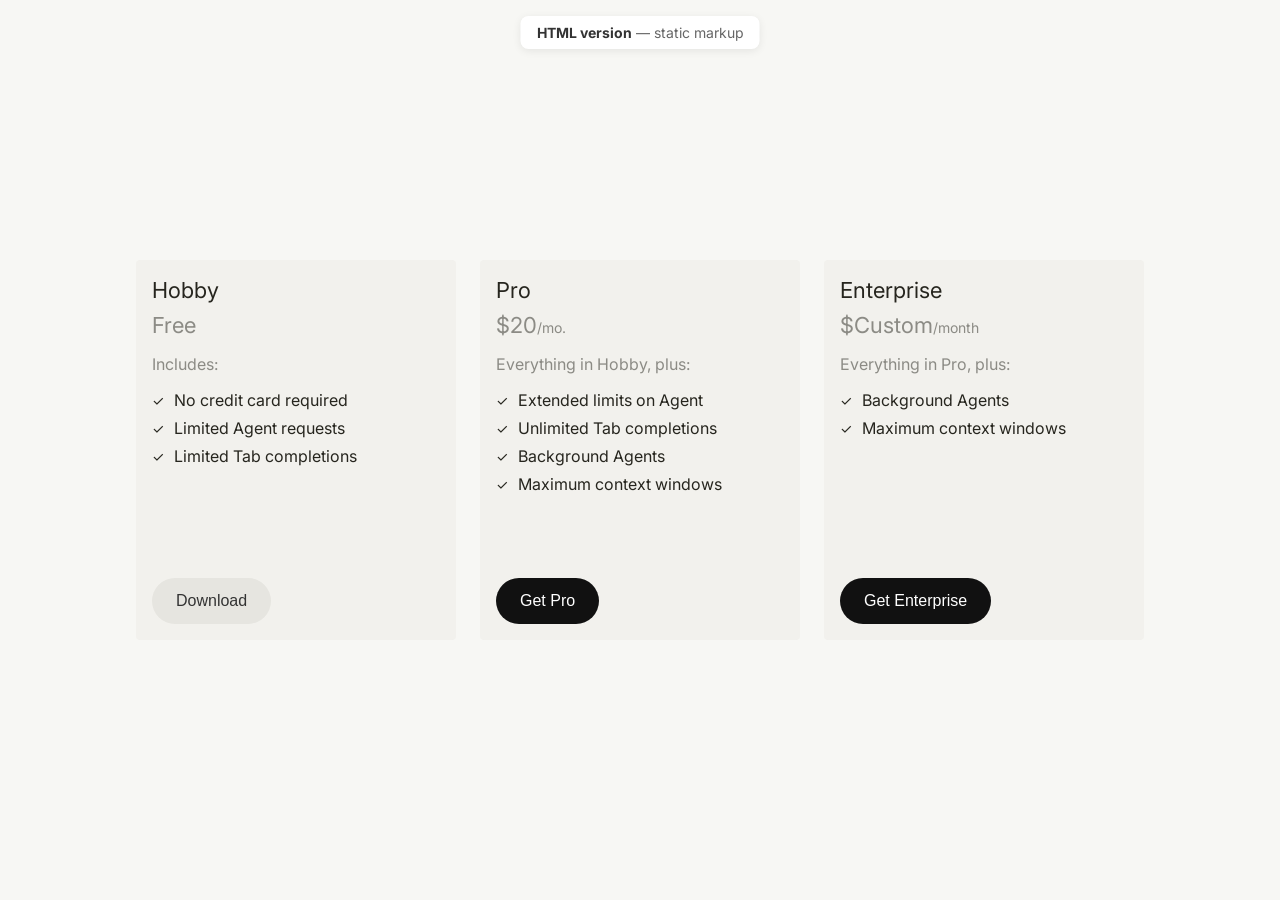
<file: index.html>
<!DOCTYPE html>
<html lang="en">
<head>
    <!-- Page setup: metadata, fonts, and main stylesheet -->
    <meta charset="UTF-8">
    <meta name="viewport" content="width=device-width, initial-scale=1.0">
    <title>Pricing Plans — HTML version</title>
    <link rel="preconnect" href="https://fonts.googleapis.com">
    <link rel="preconnect" href="https://fonts.gstatic.com" crossorigin>
    <link href="https://fonts.googleapis.com/css2?family=Inter:wght@400;500;600;700&display=swap" rel="stylesheet">
    <link rel="stylesheet" href="styles.css">
</head>
<body>
    <!-- Small top label that identifies this static HTML version -->
    <p class="page-label"><strong>HTML version</strong> — static markup</p>

    <!-- Pricing cards layout wrapper -->
    <div class="cards-container">
        <!-- Card 1: Hobby plan -->
        <div class="card">
            <!-- Card header and feature content -->
            <div class="card-top">
                <h3 class="card-title">Hobby</h3>
                <p class="card-price">
                    <span class="card-price-amount">Free</span>
                </p>
                <div class="card-content">
                    <p class="includes-text">Includes:</p>
                    <!-- Feature checklist -->
                    <ul class="features-list">
                        <li>
                            <span class="checkmark">✓</span>
                            No credit card required
                        </li>
                        <li>
                            <span class="checkmark">✓</span>
                            Limited Agent requests
                        </li>
                        <li>
                            <span class="checkmark">✓</span>
                            Limited Tab completions
                        </li>
                    </ul>
                </div>
            </div>
            <!-- Card action -->
            <button class="download-button secondary">Download</button>
        </div>

        <!-- Card 2: Pro plan -->
        <div class="card">
            <!-- Card header and feature content -->
            <div class="card-top">
                <h3 class="card-title">Pro</h3>
                <p class="card-price">
                    <span class="card-price-amount">$20</span>
                    <span class="card-price-period">/mo.</span>
                </p>
                <div class="card-content">
                    <p class="includes-text">Everything in Hobby, plus:</p>
                    <!-- Feature checklist -->
                    <ul class="features-list">
                        <li>
                            <span class="checkmark">✓</span>
                            Extended limits on Agent
                        </li>
                        <li>
                            <span class="checkmark">✓</span>
                            Unlimited Tab completions
                        </li>
                        <li>
                            <span class="checkmark">✓</span>
                            Background Agents
                        </li>
                        <li>
                            <span class="checkmark">✓</span>
                            Maximum context windows
                        </li>
                    </ul>
                </div>
            </div>
            <!-- Primary card action -->
            <button class="download-button primary">Get Pro</button>
        </div>
        <!-- Card 2: Enterprise plan -->
        <div class="card">
            <!-- Card header and feature content -->
            <div class="card-top">
                <h3 class="card-title">Enterprise</h3>
                <p class="card-price">
                    <span class="card-price-amount">$Custom</span>
                    <span class="card-price-period">/month</span>
                </p>
                <div class="card-content">
                    <p class="includes-text">Everything in Pro, plus:</p>
                    <!-- Feature checklist -->
                    <ul class="features-list">
                        <li>
                            <span class="checkmark">✓</span>
                            Background Agents
                        </li>
                        <li>
                            <span class="checkmark">✓</span>
                            Maximum context windows
                        </li>
                    </ul>
                </div>
            </div>
            <!-- Primary card action -->
            <button class="download-button primary">Get Enterprise</button>
        </div>
    </div>
</body>
</html>
</file>
<file: styles.css>
/* ===== Base reset ===== */
* {
    margin: 0;
    padding: 0;
    box-sizing: border-box;
}

/* ===== Page layout ===== */
body {
    font-family: 'Inter', -apple-system, BlinkMacSystemFont, 'Segoe UI', Roboto, sans-serif;
    background-color: #f7f7f4;
    display: flex;
    justify-content: center;
    align-items: center;
    min-height: 100vh;
    padding: 20px;
}

/* ===== Cards row wrapper ===== */
.cards-container {
    display: flex;
    flex-direction: row;
    gap: 24px;
    flex-wrap: nowrap;
    justify-content: center;
    align-items: flex-start;
}

/* ===== Card container ===== */
.card {
    display: flex;
    flex-direction: column;
    min-height: 380px;
    background-color: #f2f1ed;
    border-radius: 4px;
    padding: 16px;
    width: 320px;
    flex-shrink: 0;
}

/* Top section inside each card (title, price, features) */
.card-top {
    display: flex;
    flex-direction: column;
}

/* ===== Card typography ===== */
.card-title {
    font-size: 22px;
    line-height: 28px;
    font-weight: 400;
    color: #26251e;
    margin-bottom: 8px;
}

/* Price line with amount + optional period */
.card-price {
    font-size: 20px;
    color: rgba(38, 37, 30, 0.5);
    display: inline-flex;
    align-items: baseline;
}

/* Main price value (e.g., Free or $20) */
.card-price-amount {
    font-size: 22px;
    font-weight: 400;
    color: rgba(38, 37, 30, 0.5);
}

/* Supporting price suffix (e.g., /mo.) */
.card-price-period {
    font-size: 14px;
    color: rgba(38, 37, 30, 0.5);
}

/* ===== Card content spacing ===== */
.card-content {
    margin-bottom: 32px;
}

/* Intro text before feature bullets */
.includes-text {
    font-size: 16px;
    color: rgba(38, 37, 30, 0.5);
    margin: 16px 0px;
}

/* ===== Feature list ===== */
.features-list {
    list-style: none;
    padding: 0;
}

/* Each feature row: icon + text */
.features-list li {
    display: flex;
    align-items: center;
    margin-bottom: 8px;
    font-size: 16px;
    color: #26251e;
}

/* Check icon used in feature rows */
.checkmark {
    color: #26251e;
    font-size: 14px;
    margin-right: 10px;
    font-weight: 400;
}

/* ===== Shared button styles ===== */
.download-button {
    margin-top: auto;
    width: fit-content;
    background-color: #e6e5e0;
    border: none;
    border-radius: 999px;
    padding: 14px 24px;
    font-size: 16px;
    font-weight: 500;
    color: #333;
    cursor: pointer;
    transition: background-color 0.2s ease;
}

/* Shared hover feedback */
.download-button:hover {
    background-color: #D8D6CE;
}

/* Shared pressed feedback */
.download-button:active {
    background-color: #D8D6CE;
}

/* ===== Primary button variant (Pro) ===== */
.download-button.primary {
    background-color: #111;
    color: #fff;
}

/* Primary hover feedback */
.download-button.primary:hover {
    background-color: #333;
}

/* Primary pressed feedback */
.download-button.primary:active {
    background-color: #333;
}

.download-button.tertiary {
    background-color: transparent;
    border: 1px solid #a1a09c;
    color: #333;
}

.download-button.tertiary:hover {
    background-color: #D8D6CE;
}

.download-button.tertiary:active {
    background-color: #D8D6CE;
}

/* ===== Floating page label ===== */
.page-label {
    position: fixed;
    top: 16px;
    left: 50%;
    transform: translateX(-50%);
    font-size: 14px;
    color: #666;
    background: #fff;
    padding: 8px 16px;
    border-radius: 8px;
    box-shadow: 0 2px 8px rgba(0,0,0,0.08);
}

/* Strong text inside page label */
.page-label strong {
    color: #333;
}
</file>
